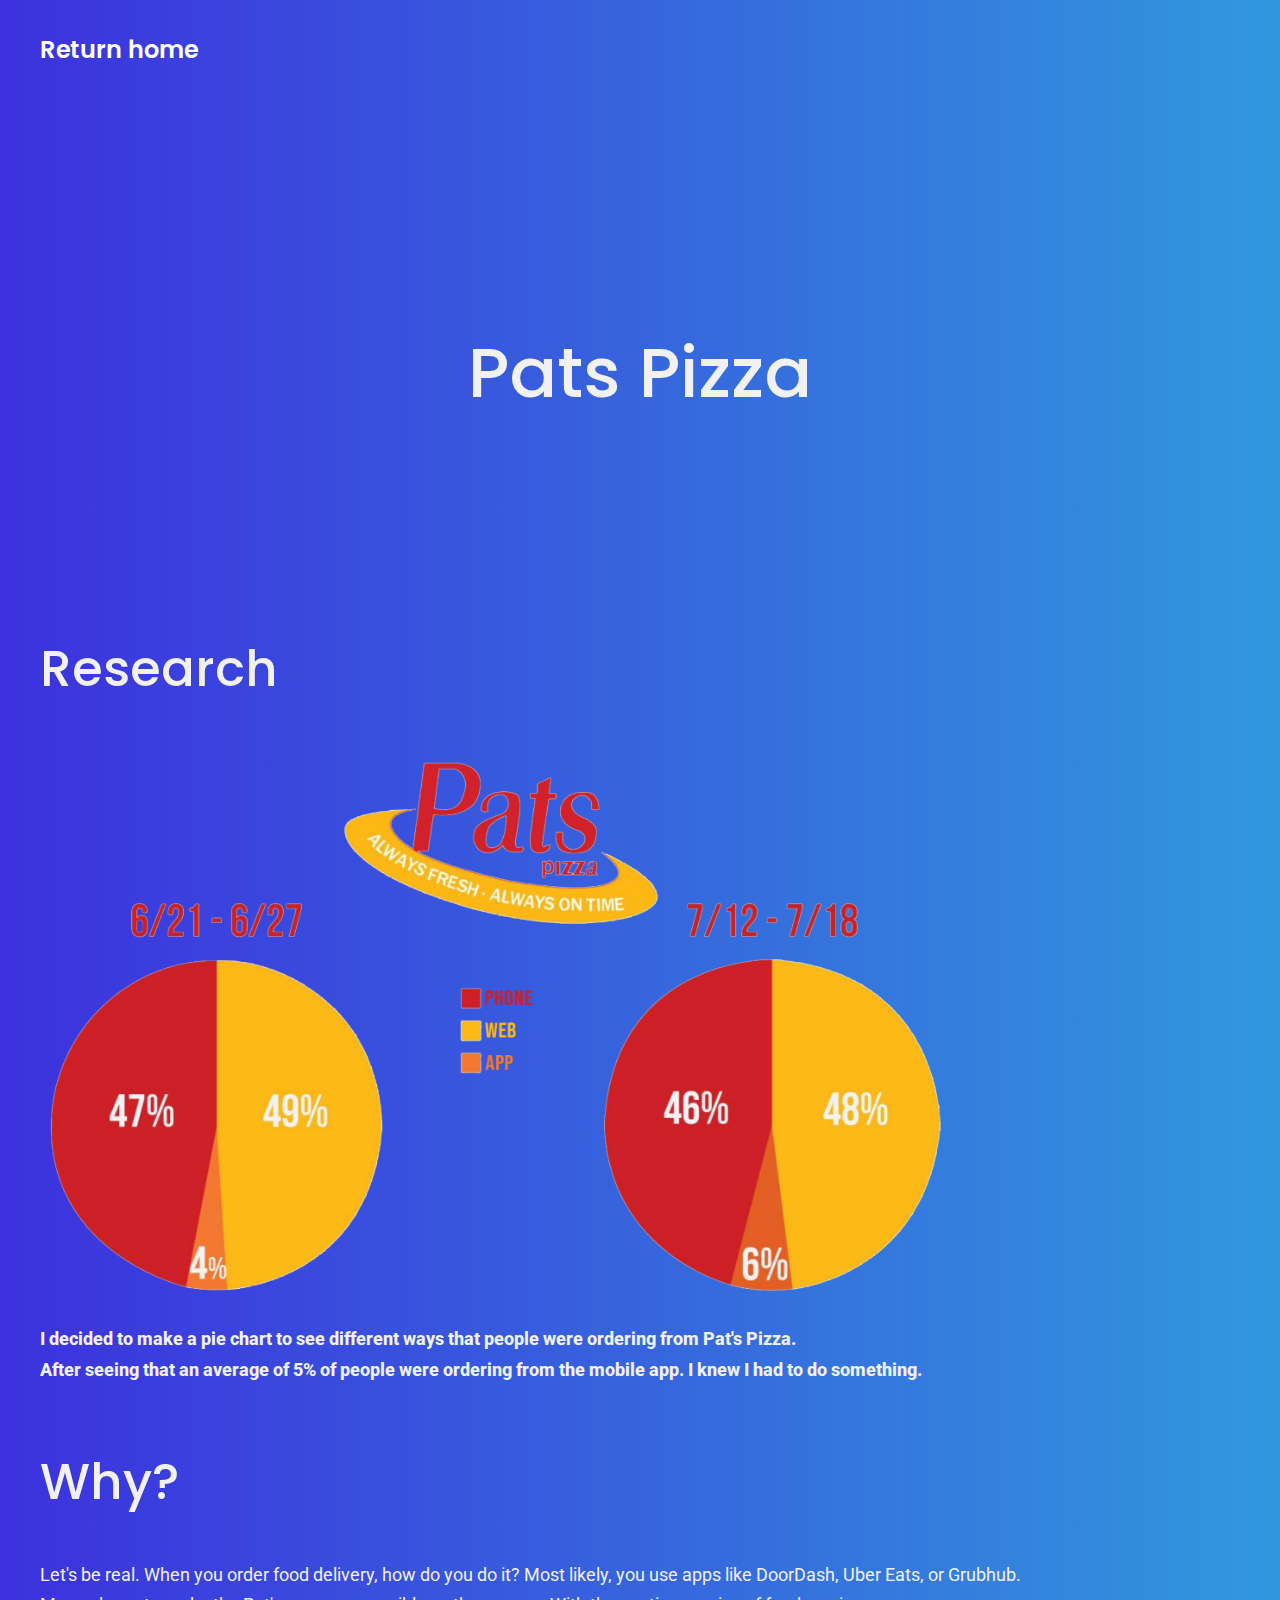
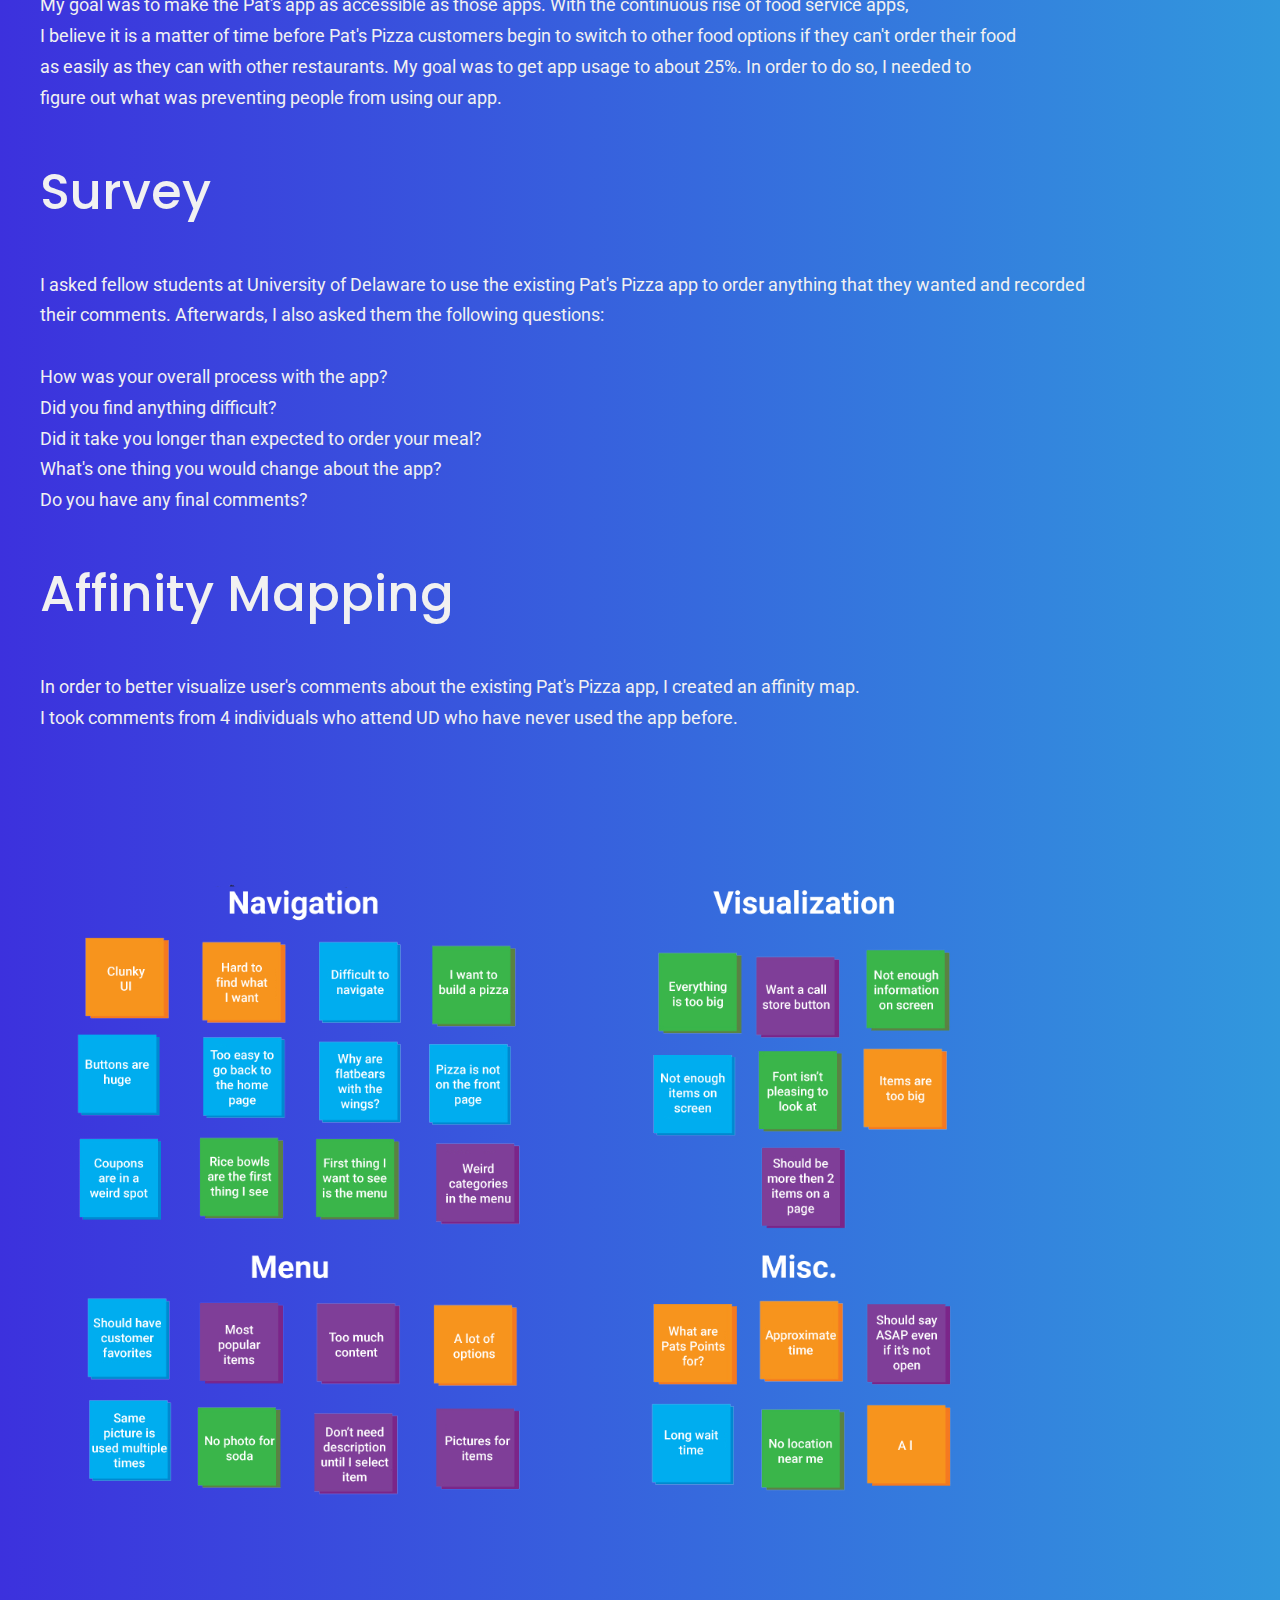
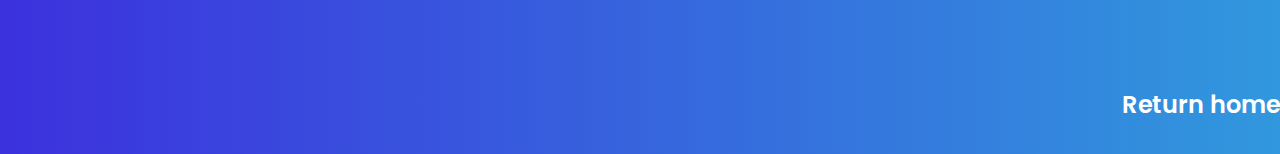
<file: pats_pizza.html>
<!DOCTYPE html>
<html style = "font-size: 110%">
    <head>
        <title>Pats Pizza</title>

        <link href="https://fonts.googleapis.com/css2?family=Roboto&display=swap" rel="stylesheet">
        <link href="https://fonts.googleapis.com/css2?family=Acme&display=swap" rel="stylesheet">
        <link href="https://fonts.googleapis.com/css2?family=Bangers&display=swap" rel="stylesheet">
        <link href="https://fonts.googleapis.com/css2?family=Poppins:wght@600&display=swap" rel="stylesheet">

        <link id = "theme-style" rel='stylesheet' type='text/css' media='screen' href="default.css">

    </head>

    <body>
        <section class = "s4">
            <div class = "main-container">
                <div class = "return-home">
                    <h4 style= "padding-left:40px">
                        <a href = "index.html"> Return home </a>
                    </h4>
                </div>
            </div>
        </section>

        <section class = "s3" >
            <div class = "main-container">
                <div class = "chris-pizza">
                    <h1 style="color:rgb(251,249,243,0.8);text-align:center; ">
                        <span class = "chris-title" style="margin-top: 50px">
                            Pats Pizza</span>
                    </h1>
                    <br>
                    <br>
                </div>

                <div class = "chris-pizza">
                    <h2 style="text-align: left; padding-left:40px; color:rgb(241, 241, 241);">Research</h2>
                    <img id = "pie_chart" src = "images/Pie_Chart.png">

                    <ul style="line-height: 1.75em;">
                        <li>
                            I decided to make a pie chart to see different ways that people
                            were ordering from Pat's Pizza.
                        </li>
                        <li>
                            After seeing that an average of 5% of people were ordering from the mobile app.
                            I knew I had to do something.
                        </li>
                    </ul>
                </div>

                <h2 style="text-align: left; padding-left:40px; color:rgb(241, 241, 241);">Why?</h2>
                <ul>
                    <li style="line-height: 1.75em ">
                        Let's be real. When you order food delivery, how do you do it? 
                        Most likely, you use apps like DoorDash, Uber Eats, or Grubhub. <br> 
                        My goal was to make the Pat's app as accessible as those apps.
                
                        With the continuous rise of food service apps, <br> I believe it is a 
                        matter of time before Pat's Pizza customers begin to switch to 
                        other food options if they can't order their food <br>as easily as they 
                        can with other restaurants.
                
                        My goal was to get app usage to about 25%. In order to do so, I needed 
                        to <br>figure out what was preventing people from using our app.
                    </li>
                </ul>

                <h2 style="text-align: left; padding-left:40px; color:rgb(241, 241, 241);">Survey</h2>
                <ul style="line-height: 1.75em; text-align: left;">
                    <li >
                        I asked fellow students at University of Delaware to use the existing 
                        Pat's Pizza app to order anything that they wanted and recorded <br>their comments.
                        Afterwards, I also asked them the following questions: 
                    </li>
                    <br>

                    <li >
                        How was your overall process with the app?
                    </li>
                    <li>Did you find anything difficult?</li>
                    <li>Did it take you longer than expected to order your meal?</li>
                    <li>What's one thing you would change about the app?</li>
                    <li>Do you have any final comments?</li>
                </ul>

            <h2 style="text-align: left; padding-left:40px; color:rgb(241, 241, 241);">Affinity Mapping</h2>
            <ul style="line-height: 1.75em; text-align: left; ">
                <li>
                    In order to better visualize user's comments about the existing Pat's Pizza app, 
                    I created an affinity map. <br> I took comments from 4 individuals 
                    who attend UD who have never used the app before. 
                </li>
                <img id = "affinity" src="images/affinity.png">

            </ul>
            </div>
        </section>

        <section class = "s4">
            <div class = "main-container">
                <div class = "return-home">
                    <h4 style= "text-align: right;">
                        <a href = "index.html"> Return home </a>
                    </h4>
                </div>
            </div>
        </section>
    </body>
</html>
</file>
<file: default.css>
:root{
    --mainColor:#101316;
    --secondaryColor:#101316;
    --titleColor:rgb(241, 241, 241);

    --borderColor:#c1c1c1;

    --mainText:rgb(241, 241, 241);
    --secondaryText:#4b5156;

    --themeDotBorder:#24292e;

    --previewBG:rgb(251,249,243,0.8);
    --previewShadow:#d6e9f0;
}

html, body{
    padding: 0;
    margin: 0;
    overflow-x: hidden;
}

h3, h4, h5, h6, strong{
    color: var(--mainText);
    font-family: 'Poppins', sans-serif;   
    font-weight: 600;
}


section{
    overflow-x: hidden;
}

h6{
    line-height: 1px;
    
}

.chris{
    display: grid;
    min-height: 43em;
    text-align: center;
    align-content: center;
    line-height: 3px;
    font-weight: 800;
}

.chris-pizza{
    display: grid;
    min-height: 30em;
    align-content: center;
    line-height: 3px;
    font-weight: 800;
}

#pie_chart{
    display: grid;
    align-content: center;
    width: 1000px;
    padding-right: 100px;
    padding-top: 50px;
}

#affinity{
    align-items: flex-start;
    width: 1500px;
    padding-top: 50px;
    margin-right: 500px;
}

.return-home{
    display:grid;
    min-height: 1em;
}

.design-title{
    font-family: 'Poppins', sans-serif;   
    display:grid;
    text-align:center;
    margin-top: 20px;
    padding-bottom: 0px;

}

.chris-title{
    color:rgb(241, 241, 241);
    font-family: 'Poppins', sans-serif;
}

.chris-title2{
    color:#FFC09F;
    font-family: 'Poppins', sans-serif;
}

h2, span{
    font-family: 'Poppins', sans-serif;
    font-weight: 500;
}

li{
    color: rgb(241, 241, 241);
    font-family: 'Roboto', sans-serif;
    list-style: none;
}

p, input, label, input, textarea{
    color: var(--secondaryText);
    font-family: 'Roboto', sans-serif;
}

/* removing underline from links */




/* removing bullets from list */
ul{
    list-style: none;
    padding-right: 150px;
}

a{
    text-decoration: none;
    color:#fff;
    
}

h1 {font-size: 70px; line-height: 75px; margin-bottom: 20px}
h2 {font-size: 50px; margin-bottom: 40px; margin-top: 40px}
h3 {font-size: 28px;}
h4 {font-size: 24px; line-height: 35px;}
h5 {font-size: 20px;}
h6 {font-size: 16px;}

.s1{
    background-image:linear-gradient(to right,#3c31dd,#3198dd) ;
    overflow: auto;
    
}

.s2{
    background-image:linear-gradient(to right,#3c31dd,#3198dd) ;
    overflow: hidden;
    height:hidden;
}

.s3{
    background-image:linear-gradient(to right,#3c31dd,#3198dd) ;
    color:rgb(251,249,243,0.8);
    overflow: auto;
    
}

.s4{
    background-image:linear-gradient(to right,#3c31dd,#3198dd) ;
    color:rgb(251,249,243,0.8);
    overflow: auto;
    
}

.main-container{
    width: 100%;
    margin: 0 auto;
}

.greeting-wrapper{
    
    display: grid;
    min-height: 50em;
    text-align: center;
    align-content: center;
    line-height: 3px;
    padding-bottom: 40px;
}



.intro-wrapper{
    display: grid;
    grid-template-columns: 1fr 1fr;
    grid-template-areas:
        'left-column right-column'
    ;
}

.intro-wrapper2{
    display: grid;
    grid-template-columns: 1fr 1fr;
    grid-template-areas:
        'about-me-left about-me-right'
    ;
}

/* .intro-curve {
    position: absolute;
    bottom: 0;
    left: 0;
    width: 100%;
    overflow: hidden;
    line-height: 0;
}

.intro-curve svg {
    position: relative;
    display: block;
    width: calc(112% + 1.3px);
    height: 70px;
}

.intro-curve .shape-fill {
    fill: #101316;
} */

#contact_logo{
    height: 30px;
    width: 30px;
    object-fit: cover;
}

.left-column{
    grid-area: left-column;
    display:grid;
    justify-content: center;
}

#profile_pic{
    display: block;
    margin:0 auto;
    height: 300px;
    width: 300px;
    margin-top: 10px;
    
    border:4px solid #FFC09F;
    justify-content: center;

}

.picture-contact{
    text-align:center;
    margin-bottom: 60px;
}



.btn a:link, a:visited{
    width: 300px;
    height: 50px;
    background-color: #FFC09F;
    border:none;
    border-radius: 30px;
    font-family: 'Poppins', sans-serif;
    font-size: smaller;
    padding: 10px 20px;
}


.btn a:hover, a:active{
    background-color: #fff;
    color:#FFC09F;
    border:2px solid #FFC09F;
}


.right-column{
    grid-area: right-column;
    display: grid;
    justify-content: center;
    position: relative;

}

#preview-shadow{
    background-color: var(--previewShadow);
    width: 300px;
    height: 200px;
    padding-left: 30px;
    padding-top: 30px;
}

#preview{
    width:350px;
    height: 240px;
    border: 1.5px solid #FFC09F;
    background-color: var(--previewBG);
    padding-left: 15px;
    position: relative;
    line-height: 1.6;
    
}

#preview3{
    width:350px;
    height: 240px;
    border: 1.5px solid #FFC09F;
    background-color: var(--previewBG);
    padding-left: 15px;
    position: relative;
    line-height: 1.6;
    
}


#preview2{
    width:350px;
    height: 240px;
    border: 1.5px solid #FFC09F;
    background-color: var(--previewBG);
    padding-left: 15px;
    padding-right: 10px;
    position: relative;
    line-height: 1.6;
    margin-top: 10px;
}

.corner{
    width: 7px;
    height: 7px;
    border-radius: 50%;
    border: 1.5px solid #FFC09F;
    background-color: #fff; 
    position: absolute;
}

#corner-tl{
    top: -5px;
    left: -5px;

}

#corner-tr{
    top: -5px;
    right: -5px;
    
}

#corner-br{
    bottom: -5px;
    right: -5px;
    
}

#corner-bl{
    bottom: -5px;
    left: -5px;
    
}

/* .about-wrapper{
    display: grid;
    grid-template-columns: repeat(auto-fit, minmax(320px, 1fr));
    padding-bottom: 50px;
    gap:100px;
} */

.about-me-left{
    grid-area: about-me-left;
    display: grid;
    justify-content: center;
    text-align: center;
}

.about-me-right{
    grid-area: about-me-right;
    display: grid;
    justify-content: center;
    text-align: left;
}


.pats{
    text-align: center;
}

.nexus{
    text-align: center;
    padding-right: 100px;
}

#pats-left{
    width: 450px;
    height: 400px;
    object-fit: cover;
}

#typography {
    width: 450px;
    height: 400px;
    object-fit: cover;
}

#nexus-left{
    width: 700px;
    height: 500px;
}

.pats-right{
    display:grid;
}

@media screen and (max-width: 1200px) {
    .intro-wrapper{
        
            display: grid;
            grid-template-columns: 1fr;
            grid-template-areas: 
                'nav-wrapper'
                'left-column'
                'right-column'
            ;
            justify-content: center;
            width: 100%;
    }

    .intro-wrapper2{
        
        display: grid;
        grid-template-columns: 1fr;
        grid-template-areas: 
            'nav-wrapper'
            'about-me-left'
            'about-me-right'
        ;
        justify-content: center;
}

    .about-me-left{
        height: 100%;
    }

    .about-me-right{
        height:100%;
    }

    .left-column{
        justify-content: center;
        
    }
    .chris{
        justify-content: center;
    }

    .about-wrapper{
        display: grid;
        grid-template-columns: 1fr;
        grid-template-areas: 
            'about-me-left'
            'about-me-right'
        ;
        width: 100%;
        height: 100%;
    }

    #profile_pic{
        justify-content: center;
    }

    .s1{
        width:100%;
    }

    ul{
        list-style: none;
        padding-right: 60px;
    }

    .s2{
        height:100%;
    }
}

@media screen and (max-width: 750px){

    #pats-left{
        width:70%;
        height:auto;
        margin-left: 70px;
    }
    
    #nexus-left{
        width:85%;
        height:auto;
        margin-left: 20px;
    }

    .about-me-left{
        height:auto;
    }

    #profile_pic{
        width:300px;
        height:auto;
    }
    
}

@media screen and (max-width: 520px){

    #profile_pic{
        width:200px;
        height:auto;
    }

    h1{
        margin-bottom:10px;
        margin-top: 10px;
    }

    h2{
        margin-top:20px;
        margin-bottom:20px;
    }

   

    .chris{
        font-size: 10px;
    }

    .chris-title{
        font-size: 40px;
    }

    .chris-title2{
        font-size: 35px;
        line-height: 1em;
    }

    .right-column{
        justify-content: center;
        font-size: 100%;
        
    }

   /*  #preview2{
        margin-right:50px;
    } */

    .s1{
        width:100%;
    }

    #preview-shadow{
        width:250px;
        height:200px;
    }

    #preview{
        font-size: 14px;
        width:250px;
        height: 200px;
    }

    h3{
        font-size:20px;
    }

    #preview2{
        font-size: 14px;
        /* padding-right: 20px; */
        height: 200px;
        width: 250px;
    }

    #preview3{
        width: 300px;
        height: 175px;

    }

    .about-me-left{
        font-size: 14px;
    }

    .about-me-right{
        font-size: 14px;
    }

    #typography{
        width:60%;
        height: 60%;

    }

    #nexus-left{
        width: 100%;
        height: 100%;
    }

    ul{
        list-style: none;
        padding-right: 40px;
    }
  
}
</file>
